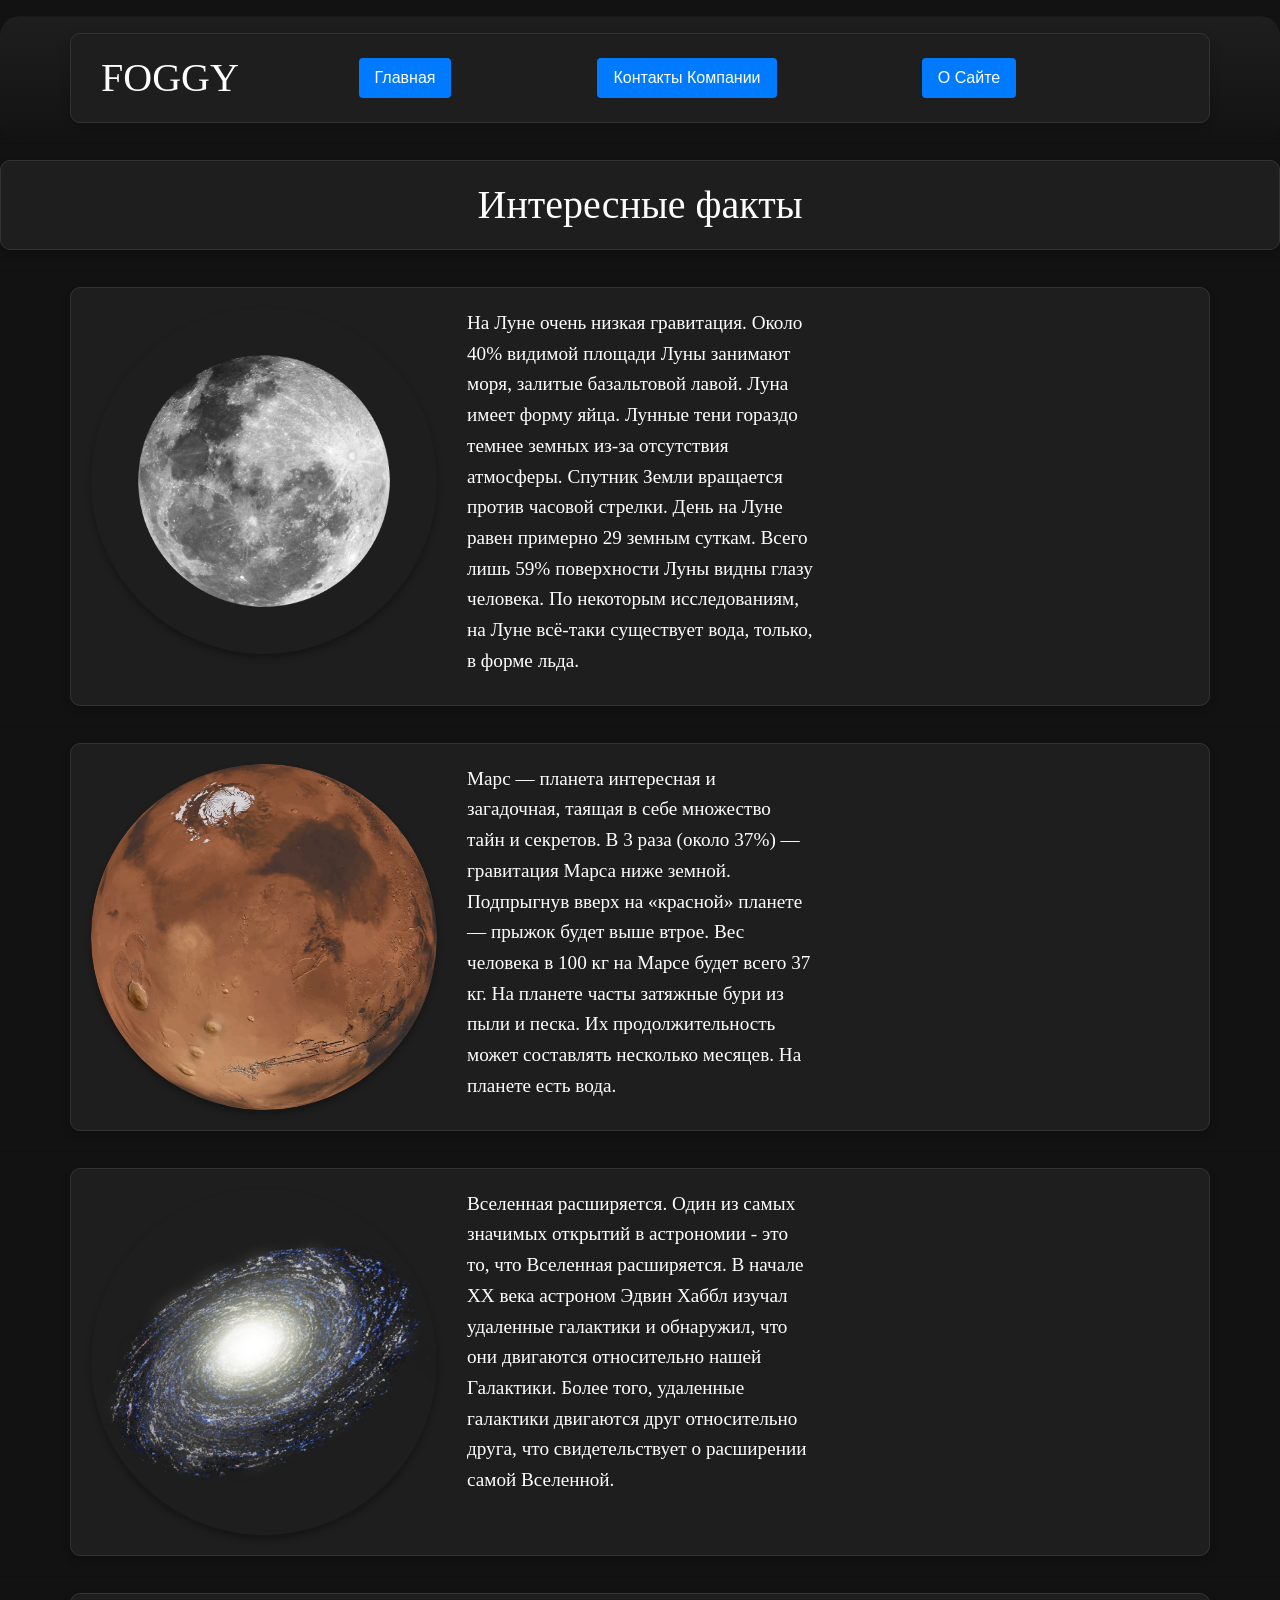
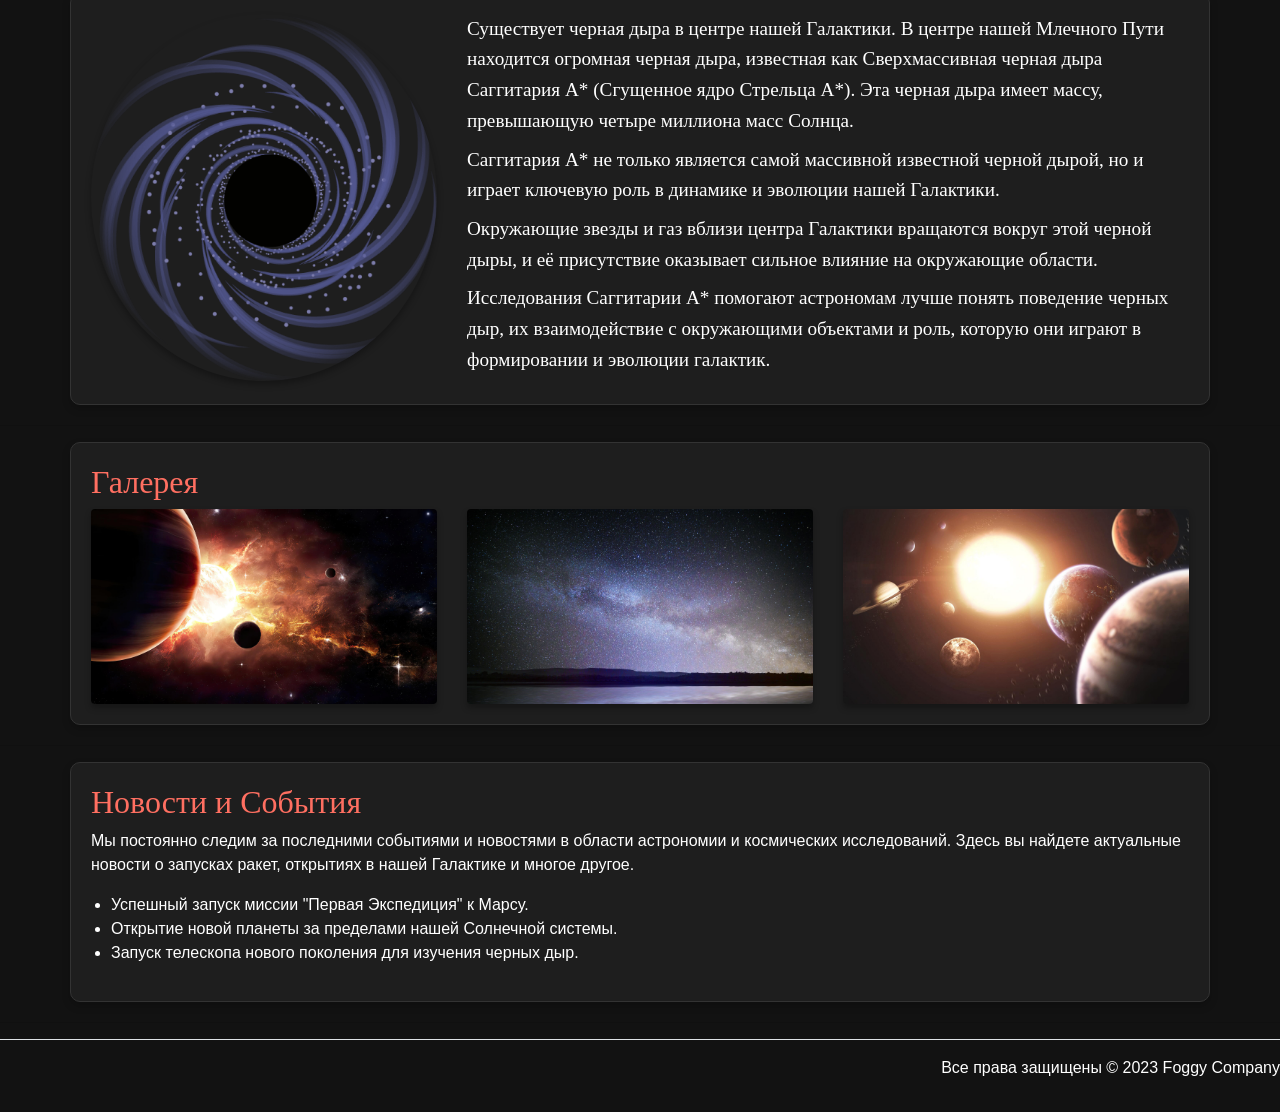
<file: templates/index.html>
<!DOCTYPE html>
<html lang="ru">
<head>
    <meta charset="utf-8">
    <meta name="viewport" content="width=device-width, initial-scale=1, shrink-to-fit=no">
    <link rel="stylesheet" href="https://stackpath.bootstrapcdn.com/bootstrap/4.3.1/css/bootstrap.min.css" integrity="sha384-ggOyR0iXCbMQv3Xipma34MD+dH/1fQ784/j6cY/iJTQUOhcWr7x9JvoRxT2MZw1T" crossorigin="anonymous">
    <title>Website by Foggy</title>
    <link href="../static/css/style.css" rel="stylesheet" type="text/css">
</head>
<body>
    <header>
        <hr>
        <div class="container">
            <div class="row align-items-center">
                <div class="col-12 col-md-4 col-xl-2 text-center">
                    <h1 class="mb-0">FOGGY</h1>
                </div>
                <div class="col-12 col-md-4 col-xl-3 text-center">
                    <nav class="nav nav-pills justify-content-center ">
                        <a href="index.html" class="nav-link active">Главная</a>
                    </nav>
                </div>
                <div class="col-12 col-md-4 col-xl-3 text-center">
                    <nav class="nav nav-pills justify-content-center">
                        <a href="contacte.html" class="nav-link active">Контакты Компании</a>
                    </nav>
                </div>
                <div class="col-12 col-md-4 col-xl-3 text-center">
                    <nav class="nav nav-pills justify-content-center">
                        <a href="about.html" class="nav-link active">О Сайте</a>
                    </nav>
                </div>
            </div>
        </div>
        <hr>
    </header>


    <h1 class ='jumbotron'>Интересные факты</h1>

    <hr>

    <div class="container">
        <div class="row">
            <div class="col-12 col-md-6 col-lg-6 col-xl-4">
                <img src="../static/image/foto.png" class="img-fluid rounded-circle" alt="Адаптивные изображения">
            </div>
            <div class="col-12 col-md-6 col-lg-6 col-xl-4">
                <h5>На Луне очень низкая гравитация. Около 40% видимой площади Луны занимают моря, залитые базальтовой лавой. Луна имеет форму яйца. Лунные тени гораздо темнее земных из-за отсутствия атмосферы. Спутник Земли вращается против часовой стрелки. День на Луне равен примерно 29 земным суткам. Всего лишь 59% поверхности Луны видны глазу человека. По некоторым исследованиям, на Луне всё-таки существует вода, только, в форме льда.</h5>
            </div>
        </div>
    </div>
    <hr>

    <div class="container">
        <div class="row">
            <div class="col-12 col-md-4 col-lg-4 col-xl-4">
                <img src="../static/image/foto1.png" class="img-fluid rounded-circle" alt="Адаптивные изображения">
            </div>
            <div class="col-12 col-md-4 col-lg-4 col-xl-4">
                <h5>Марс — планета интересная и загадочная, таящая в себе множество тайн и секретов. В 3 раза (около 37%) — гравитация Марса ниже земной. Подпрыгнув вверх на «красной» планете — прыжок будет выше втрое. Вес человека в 100 кг на Марсе будет всего 37 кг. На планете часты затяжные бури из пыли и песка. Их продолжительность может составлять несколько месяцев. На планете есть вода.</h5>
            </div>
        </div>
    </div>

    <hr>

    <div class="container">
        <div class="row">
            <div class="col-12 col-md-4 col-lg-4 col-xl-4">
                <img src="../static/image/foto2.png" class="img-fluid rounded-circle" alt="Адаптивные изображения">
            </div>
            <div class="col-12 col-md-4 col-lg-4 col-xl-4">
                <h5>Вселенная расширяется. Один из самых значимых открытий в астрономии - это то, что Вселенная расширяется. В начале XX века астроном Эдвин Хаббл изучал удаленные галактики и обнаружил, что они двигаются относительно нашей Галактики. Более того, удаленные галактики двигаются друг относительно друга, что свидетельствует о расширении самой Вселенной.</h5>
            </div>
        </div>
    </div>

    <hr>

    <div class="container">
        <div class="row">
            <div class="col-12 col-md-4 col-lg-4">
                <img src="../static/image/foto3.png" class="img-fluid rounded-circle" alt="Адаптивные изображения">
            </div>
            <div class="col-12 col-md-8 col-lg-8">
                <h5>Существует черная дыра в центре нашей Галактики. В центре нашей Млечного Пути находится огромная черная дыра, известная как Сверхмассивная черная дыра Саггитария A* (Сгущенное ядро Стрельца A*). Эта черная дыра имеет массу, превышающую четыре миллиона масс Солнца.</h5>
                <h5>Саггитария A* не только является самой массивной известной черной дырой, но и играет ключевую роль в динамике и эволюции нашей Галактики.</h5>
                <h5>Окружающие звезды и газ вблизи центра Галактики вращаются вокруг этой черной дыры, и её присутствие оказывает сильное влияние на окружающие области.</h5>
                <h5>Исследования Саггитарии A* помогают астрономам лучше понять поведение черных дыр, их взаимодействие с окружающими объектами и роль, которую они играют в формировании и эволюции галактик.</h5>
            </div>
        </div>
    </div>

    <hr>

    <div class="container">
        <div class="row">
            <div class="col-12">
                <h2>Галерея</h2>
                <div class="row">
                    <div class="col-md-4">
                        <img src="../static/image/gallery1.jpeg" class="img-fluid rounded" alt="Космический пейзаж">
                    </div>
                    <div class="col-md-4">
                        <img src="../static/image/gallery2.jpeg" class="img-fluid rounded" alt="Звездное небо">
                    </div>
                    <div class="col-md-4">
                        <img src="../static/image/gallery3.jpeg" class="img-fluid rounded" alt="Планеты">
                    </div>
                </div>
            </div>
        </div>
    </div>
    
    <hr>

    <div class="container">
        <div class="row">
            <div class="col-12">
                <h2>Новости и События</h2>
                <p>Мы постоянно следим за последними событиями и новостями в области астрономии и космических исследований. Здесь вы найдете актуальные новости о запусках ракет, открытиях в нашей Галактике и многое другое.</p>
                <ul>
                    <li>Успешный запуск миссии "Первая Экспедиция" к Марсу.</li>
                    <li>Открытие новой планеты за пределами нашей Солнечной системы.</li>
                    <li>Запуск телескопа нового поколения для изучения черных дыр.</li>
                </ul>
            </div>
        </div>
    </div>
    

    
    <hr>

        <!-- ... Остальной контент ... -->

    <div class="modal-footer">
        <p>Все права защищены &copy; 2023 Foggy Company</p>
    </div>

<script src="https://code.jquery.com/jquery-3.3.1.slim.min.js" integrity="sha384-q8i/X+965DzO0rT7abK41JStQIAqVgRVzpbzo5smXKp4YfRvH+8abtTE1Pi6jizo" crossorigin="anonymous"></script>
<script src="https://cdnjs.cloudflare.com/ajax/libs/popper.js/1.14.7/umd/popper.min.js" integrity="sha384-UO2eT0CpHqdSJQ6hJty5KVphtPhzWj9WO1clHTMGa3JDZwrnQq4sF86dIHNDz0W1" crossorigin="anonymous"></script>
<script src="https://stackpath.bootstrapcdn.com/bootstrap/4.3.1/js/bootstrap.min.js" integrity="sha384-JjSmVgyd0p3pXB1rRibZUAYoIIy6OrQ6VrjIEaFf/nJGzIxFDsf4x0xIM+B07jRM" crossorigin="anonymous"></script>



</body>
</html>
</file>
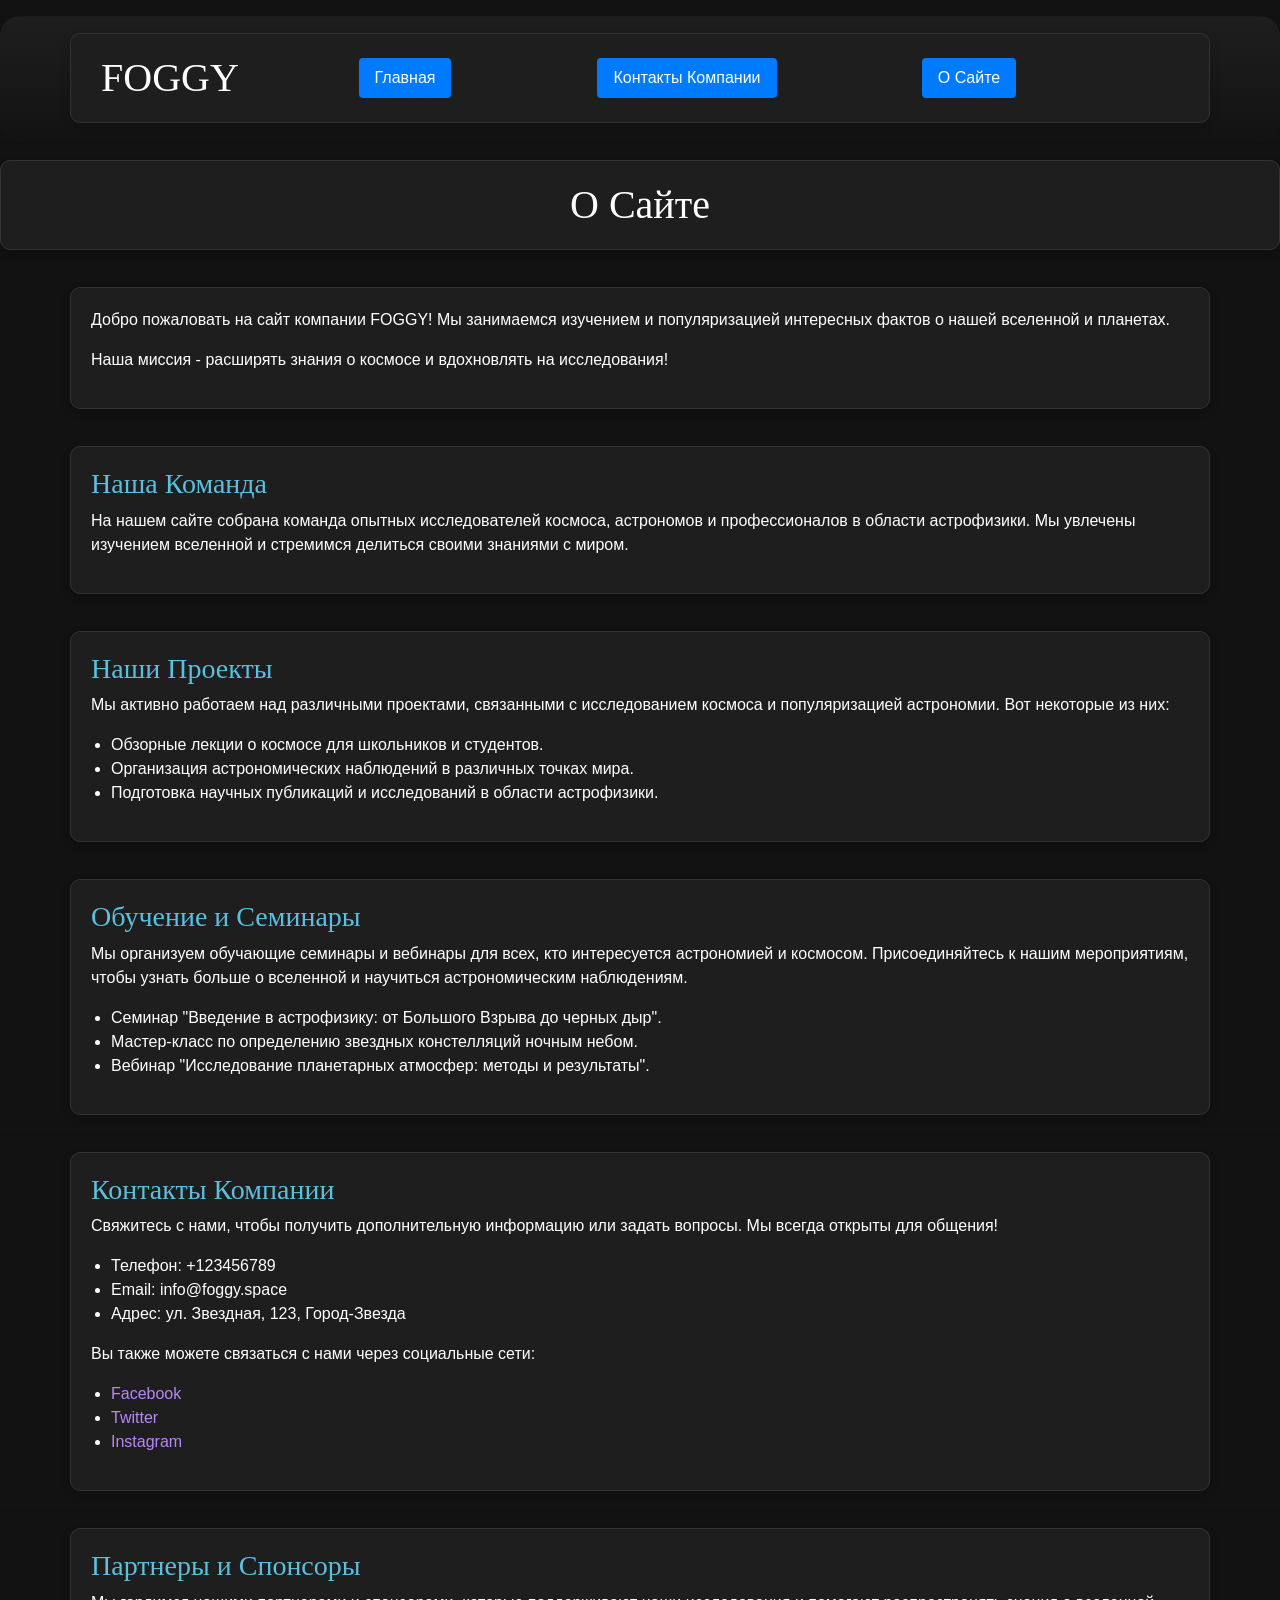
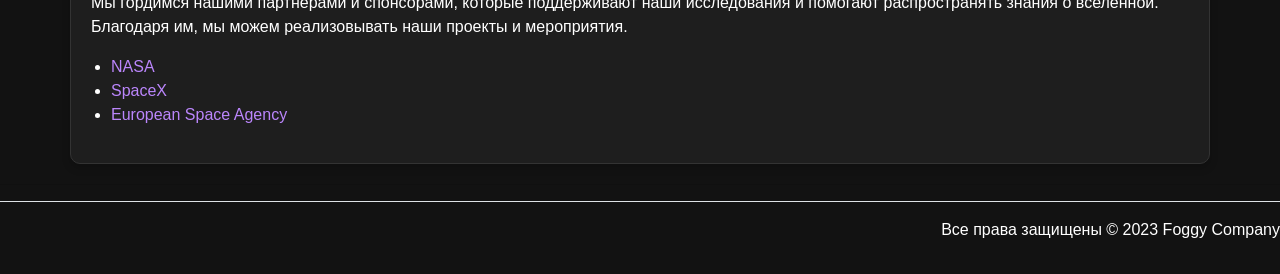
<file: templates/about.html>
<!DOCTYPE html>
<html lang="ru">
<head>
    <meta charset="utf-8">
    <meta name="viewport" content="width=device-width, initial-scale=1, shrink-to-fit=no">
    <link rel="stylesheet" href="https://stackpath.bootstrapcdn.com/bootstrap/4.3.1/css/bootstrap.min.css" integrity="sha384-ggOyR0iXCbMQv3Xipma34MD+dH/1fQ784/j6cY/iJTQUOhcWr7x9JvoRxT2MZw1T" crossorigin="anonymous">
    <title>Website by Foggy</title>
    <link href="../static/css/style.css" rel="stylesheet" type="text/css">
</head>
<body>
    <header>
        <hr>
        <div class="container">
            <div class="row align-items-center">
                <div class="col-12 col-md-4 col-xl-2 text-center">
                    <h1 class="mb-0">FOGGY</h1>
                </div>
                <div class="col-12 col-md-4 col-xl-3 text-center">
                    <nav class="nav nav-pills justify-content-center">
                        <a href="index.html" class="nav-link active">Главная</a>
                    </nav>
                </div>
                <div class="col-12 col-md-4 col-xl-3 text-center">
                    <nav class="nav nav-pills justify-content-center">
                        <a href="contacte.html" class="nav-link active">Контакты Компании</a>
                    </nav>
                </div>
                <div class="col-12 col-md-4 col-xl-3 text-center">
                    <nav class="nav nav-pills justify-content-center">
                        <a href="about.html" class="nav-link active">О Сайте</a>
                    </nav>
                </div>
            </div>
        </div>
        <hr>
    </header>

    <h1 class='jumbotron'>О Сайте</h1>

    <hr>

    <div class="container">
        <div class="row">
            <div class="col-12">
                <p>Добро пожаловать на сайт компании FOGGY! Мы занимаемся изучением и популяризацией интересных фактов о нашей вселенной и планетах.</p>
                <p>Наша миссия - расширять знания о космосе и вдохновлять на исследования!</p>
            </div>
        </div>
    </div>

    <hr>

    <div class="container">
        <div class="row">
            <div class="col-12">
                <h3>Наша Команда</h3>
                <p>На нашем сайте собрана команда опытных исследователей космоса, астрономов и профессионалов в области астрофизики. Мы увлечены изучением вселенной и стремимся делиться своими знаниями с миром.</p>
            </div>
        </div>
    </div>

    <hr>

    <div class="container">
        <div class="row">
            <div class="col-12">
                <h3>Наши Проекты</h3>
                <p>Мы активно работаем над различными проектами, связанными с исследованием космоса и популяризацией астрономии. Вот некоторые из них:</p>
                <ul>
                    <li>Обзорные лекции о космосе для школьников и студентов.</li>
                    <li>Организация астрономических наблюдений в различных точках мира.</li>
                    <li>Подготовка научных публикаций и исследований в области астрофизики.</li>
                </ul>
            </div>
        </div>
    </div>

    <hr>



<div class="container">
    <div class="row">
        <div class="col-12">
            <h3>Обучение и Семинары</h3>
            <p>Мы организуем обучающие семинары и вебинары для всех, кто интересуется астрономией и космосом. Присоединяйтесь к нашим мероприятиям, чтобы узнать больше о вселенной и научиться астрономическим наблюдениям.</p>
            <ul>
                <li>Семинар "Введение в астрофизику: от Большого Взрыва до черных дыр".</li>
                <li>Мастер-класс по определению звездных констелляций ночным небом.</li>
                <li>Вебинар "Исследование планетарных атмосфер: методы и результаты".</li>
            </ul>
        </div>
    </div>
</div>

    <!-- ... Остальной контент ... -->

    <hr>

    <div class="container">
        <div class="row">
            <div class="col-12">
                <h3>Контакты Компании</h3>
                <p>Свяжитесь с нами, чтобы получить дополнительную информацию или задать вопросы. Мы всегда открыты для общения!</p>
                <ul>
                    <li>Телефон: +123456789</li>
                    <li>Email: info@foggy.space</li>
                    <li>Адрес: ул. Звездная, 123, Город-Звезда</li>
                </ul>
                <p>Вы также можете связаться с нами через социальные сети:</p>
                <ul>
                    <li><a href="https://www.facebook.com/foggy.space">Facebook</a></li>
                    <li><a href="https://twitter.com/foggy_space">Twitter</a></li>
                    <li><a href="https://www.instagram.com/foggy.space">Instagram</a></li>
                </ul>
            </div>
        </div>
    </div>

    <hr>

    <div class="container">
        <div class="row">
            <div class="col-12">
                <h3>Партнеры и Спонсоры</h3>
                <p>Мы гордимся нашими партнерами и спонсорами, которые поддерживают наши исследования и помогают распространять знания о вселенной. Благодаря им, мы можем реализовывать наши проекты и мероприятия.</p>
                <ul>
                    <li><a href="https://www.nasa.gov">NASA</a></li>
                    <li><a href="https://www.spacex.com">SpaceX</a></li>
                    <li><a href="https://www.esa.int">European Space Agency</a></li>
                </ul>
            </div>
        </div>
    </div>

<hr>


    <div class="modal-footer">
        <p>Все права защищены &copy; 2023 Foggy Company</p>
    </div>

    <script src="https://code.jquery.com/jquery-3.3.1.slim.min.js" integrity="sha384-q8i/X+965DzO0rT7abK41JStQIAqVgRVzpbzo5smXKp4YfRvH+8abtTE1Pi6jizo" crossorigin="anonymous"></script>
    <script src="https://cdnjs.cloudflare.com/ajax/libs/popper.js/1.14.7/umd/popper.min.js" integrity="sha384-UO2eT0CpHqdSJQ6hJty5KVphtPhzWj9WO1clHTMGa3JDZwrnQq4sF86dIHNDz0W1" crossorigin="anonymous"></script>
    <script src="https://stackpath.bootstrapcdn.com/bootstrap/4.3.1/js/bootstrap.min.js" integrity="sha384-JjSmVgyd0p3pXB1rRibZUAYoIIy6OrQ6VrjIEaFf/nJGzIxFDsf4x0xIM+B07jRM" crossorigin="anonymous"></script>

</body>
</html>
</file>
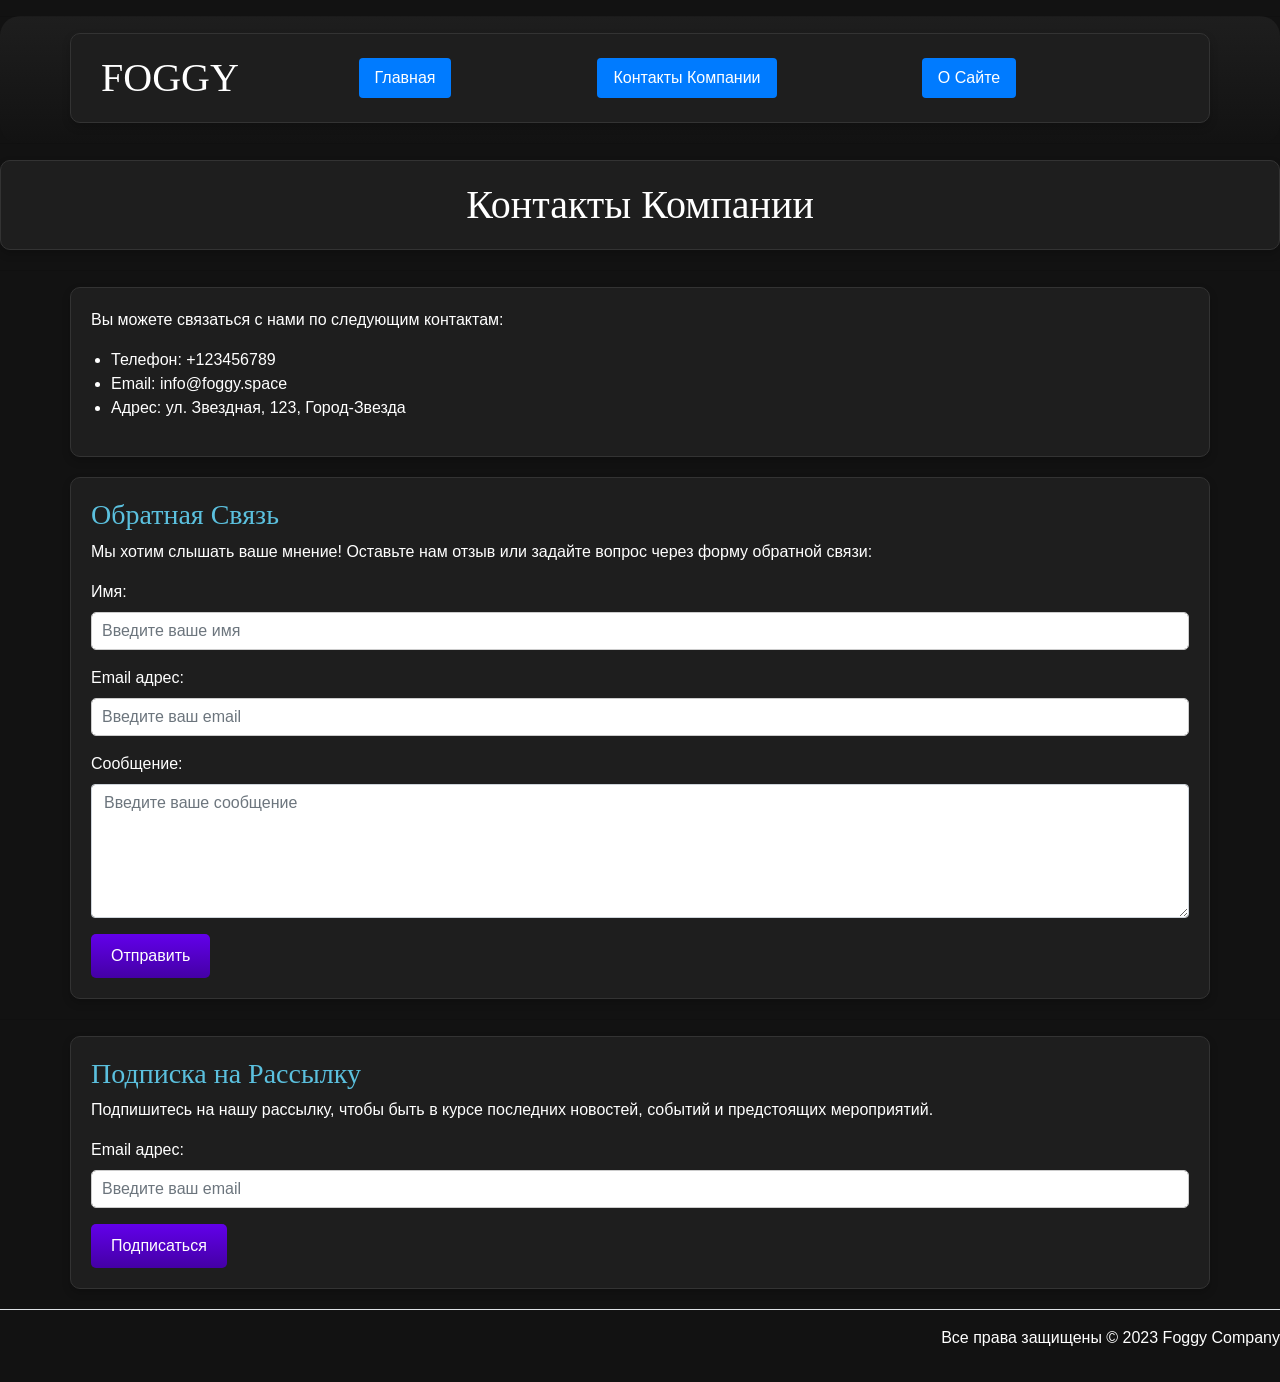
<file: templates/contacte.html>
<!DOCTYPE html>
<html lang="ru">
<head>
    <meta charset="utf-8">
    <meta name="viewport" content="width=device-width, initial-scale=1, shrink-to-fit=no">
    <link rel="stylesheet" href="https://stackpath.bootstrapcdn.com/bootstrap/4.3.1/css/bootstrap.min.css" integrity="sha384-ggOyR0iXCbMQv3Xipma34MD+dH/1fQ784/j6cY/iJTQUOhcWr7x9JvoRxT2MZw1T" crossorigin="anonymous">
    <title>Website by Foggy</title>
    <link href="../static/css/style.css" rel="stylesheet" type="text/css">
</head>
<body>
    <header>
        <hr>
        <div class="container">
            <div class="row align-items-center">
                <div class="col-12 col-md-4 col-xl-2 text-center">
                    <h1 class="mb-0">FOGGY</h1>
                </div>
                <div class="col-12 col-md-4 col-xl-3 text-center">
                    <nav class="nav nav-pills justify-content-center">
                        <a href="index.html" class="nav-link active">Главная</a>
                    </nav>
                </div>
                <div class="col-12 col-md-4 col-xl-3 text-center">
                    <nav class="nav nav-pills justify-content-center">
                        <a href="contacte.html" class="nav-link active">Контакты Компании</a>
                    </nav>
                </div>
                <div class="col-12 col-md-4 col-xl-3 text-center">
                    <nav class="nav nav-pills justify-content-center">
                        <a href="about.html" class="nav-link active">О Сайте</a>
                    </nav>
                </div>
            </div>
        </div>
        <hr>
    </header>

    <h1 class='jumbotron'>Контакты Компании</h1>

    <hr>

    <div class="container">
        <div class="row">
            <div class="col-12">
                <p>Вы можете связаться с нами по следующим контактам:</p>
                <ul>
                    <li>Телефон: +123456789</li>
                    <li>Email: info@foggy.space</li>
                    <li>Адрес: ул. Звездная, 123, Город-Звезда</li>
                </ul>
            </div>
        </div>
    </div>

    <!-- ... Остальной контент ... -->

    <div class="container">
        <div class="row">
            <div class="col-12">
                <h3>Обратная Связь</h3>
                <p>Мы хотим слышать ваше мнение! Оставьте нам отзыв или задайте вопрос через форму обратной связи:</p>
                <form>
                    <div class="form-group">
                        <label for="name">Имя:</label>
                        <input type="text" class="form-control" id="name" placeholder="Введите ваше имя">
                    </div>
                    <div class="form-group">
                        <label for="email">Email адрес:</label>
                        <input type="email" class="form-control" id="email" placeholder="Введите ваш email">
                    </div>
                    <div class="form-group">
                        <label for="message">Сообщение:</label>
                        <textarea class="form-control" id="message" rows="5" placeholder="Введите ваше сообщение"></textarea>
                    </div>
                    <button type="submit" class="btn btn-primary">Отправить</button>
                </form>
            </div>
        </div>
    </div>

    <hr>

    <div class="container">
        <div class="row">
            <div class="col-12">
                <h3>Подписка на Рассылку</h3>
                <p>Подпишитесь на нашу рассылку, чтобы быть в курсе последних новостей, событий и предстоящих мероприятий.</p>
                <form>
                    <div class="form-group">
                        <label for="email">Email адрес:</label>
                        <input type="email" class="form-control" id="email" placeholder="Введите ваш email">
                    </div>
                    <button type="submit" class="btn btn-primary">Подписаться</button>
                </form>
            </div>
        </div>
    </div>
    

    <div class="modal-footer">
        <p>Все права защищены &copy; 2023 Foggy Company</p>
    </div>

    <script src="https://code.jquery.com/jquery-3.3.1.slim.min.js" integrity="sha384-q8i/X+965DzO0rT7abK41JStQIAqVgRVzpbzo5smXKp4YfRvH+8abtTE1Pi6jizo" crossorigin="anonymous"></script>
    <script src="https://cdnjs.cloudflare.com/ajax/libs/popper.js/1.14.7/umd/popper.min.js" integrity="sha384-UO2eT0CpHqdSJQ6hJty5KVphtPhzWj9WO1clHTMGa3JDZwrnQq4sF86dIHNDz0W1" crossorigin="anonymous"></script>
    <script src="https://stackpath.bootstrapcdn.com/bootstrap/4.3.1/js/bootstrap.min.js" integrity="sha384-JjSmVgyd0p3pXB1rRibZUAYoIIy6OrQ6VrjIEaFf/nJGzIxFDsf4x0xIM+B07jRM" crossorigin="anonymous"></script>

</body>
</html>
</file>
<file: static/css/style.css>
body {
    font-family: 'Helvetica', sans-serif;
}
h1, h2, h3, h4, h5, h6 {
    font-family: 'Playfair Display', serif;
}
.jumbotron {
    background-color: #f8f9fa;
    padding: 2rem 0;
    text-align: center;
}
.container h5 {
    font-size: 1.2rem;
    line-height: 1.6;
}
.img-fluid {
    max-width: 100%;
    height: auto;
}
.rounded-circle {
    border-radius: 50%;
}
.modal-footer {
    text-align: center;
    padding: 1rem 0;
}

body {
    background-color: #121212;
    color: #ffffff;
}

/* Добавьте стили для заголовков, ссылок и других элементов по вашему желанию */
h1, h2, h3, h4, h5, h6 {
    color: #ffffff;
}

a {
    color: #bb86fc;
}

/* Пример стилизации кнопки */
.btn-primary {
    background-color: #423189;
    border: none;
}

.btn-primary:hover {
    background-color: #3700b3;
}

/* Дополнительные стили, чтобы сохранить читаемость контента */
.container, .jumbotron {
    background-color: #1e1e1e;
    border-radius: 10px;
    padding: 20px;
    margin-bottom: 20px;
}

/* Пример стилизации картинок */
img {
    border-radius: 5px;
    box-shadow: 0px 0px 10px rgba(0, 0, 0, 0.3);
}

/* Пример стилизации списков */
ul {
    color: #ffffff;
}

input {
    color: #ffffff;
}

header {
    position: sticky;
    top: 0;
    background-color: #1e1e1e; /* Цвет фона заголовка */
    z-index: 1000; /* Позиционируем заголовок над остальным контентом */
    border-radius: 20px;
}

/* Увеличение изображений при наведении */
.img-fluid:hover {
    transform: scale(1.05);
    transition: transform 0.3s ease-in-out;
}

/* Пример анимации при наведении на заголовок */
h5:hover {
    color: #007bff;
    transition: color 0.3s ease-in-out;
    cursor: pointer;
}

/* Оформление элементов списка */
ul {
    color: #ffffff;
    padding-left: 20px;
}

/* Пример стилизации рамки вокруг контента */
.container, .jumbotron {
    border: 1px solid #333;
    box-shadow: 0px 0px 10px rgba(0, 0, 0, 0.3);
}
/* Улучшенные стили для кнопок */
.btn-primary {
    background-color: #6200ea;
    border: none;
    padding: 10px 20px;
    border-radius: 5px;
    color: #ffffff;
    cursor: pointer;
    transition: background-color 0.3s ease-in-out;
}

.btn-primary:hover {
    background-color: #4400a5;
}

/* Анимация для кнопок */
.btn-primary {
    transition: background-color 0.3s ease-in-out, transform 0.2s ease-in-out;
}

.btn-primary:hover {
    background-color: #4400a5;
    transform: scale(1.05);
}
/* Улучшенные стили для контейнеров и изображений */
.container, .jumbotron {
    border: 1px solid #333;
    box-shadow: 0px 4px 8px rgba(0, 0, 0, 0.2);
}

img {
    border-radius: 10px;
    box-shadow: 0px 4px 6px rgba(0, 0, 0, 0.3);
}
/* Анимация для элементов списка */
ul li {
    transition: color 0.2s ease-in-out;
}

ul li:hover {
    color: #03dac6;
    cursor: pointer;
}

/* Стилизация текстовых полей */
input[type="text"], input[type="email"] {
    padding: 10px;
    border: 1px solid #ccc;
    border-radius: 5px;
}

/* Анимация для текстовых полей */
input[type="text"]:focus, input[type="email"]:focus {
    border-color: #6200ea;
    box-shadow: 0px 0px 8px rgba(98, 0, 234, 0.5);
}
/* Градиентный фон для header */
header {
    background: linear-gradient(to bottom, #1e1e1e, #121212);
}

/* Градиент для кнопок */
.btn-primary {
    background: linear-gradient(to bottom, #6200ea, #4400a5);
}

/* Эффект тени при нажатии на кнопку */
.btn-primary:active {
    box-shadow: 0px 2px 4px rgba(0, 0, 0, 0.3);
}

/* Анимация для текстовых полей при фокусе */
input[type="text"]:focus, input[type="email"]:focus {
    border-color: #6200ea;
    box-shadow: 0px 0px 10px rgba(98, 0, 234, 0.7);
    transform: scale(1.02);
    transition: transform 0.2s ease-in-out;
}
/* Разнообразные цвета для заголовков */
h2 {
    color: #ff6f61;
}

h3 {
    color: #5bc0de;
}

h4 {
    color: #d9534f;
}

#table {
    color: white;
}
</file>
